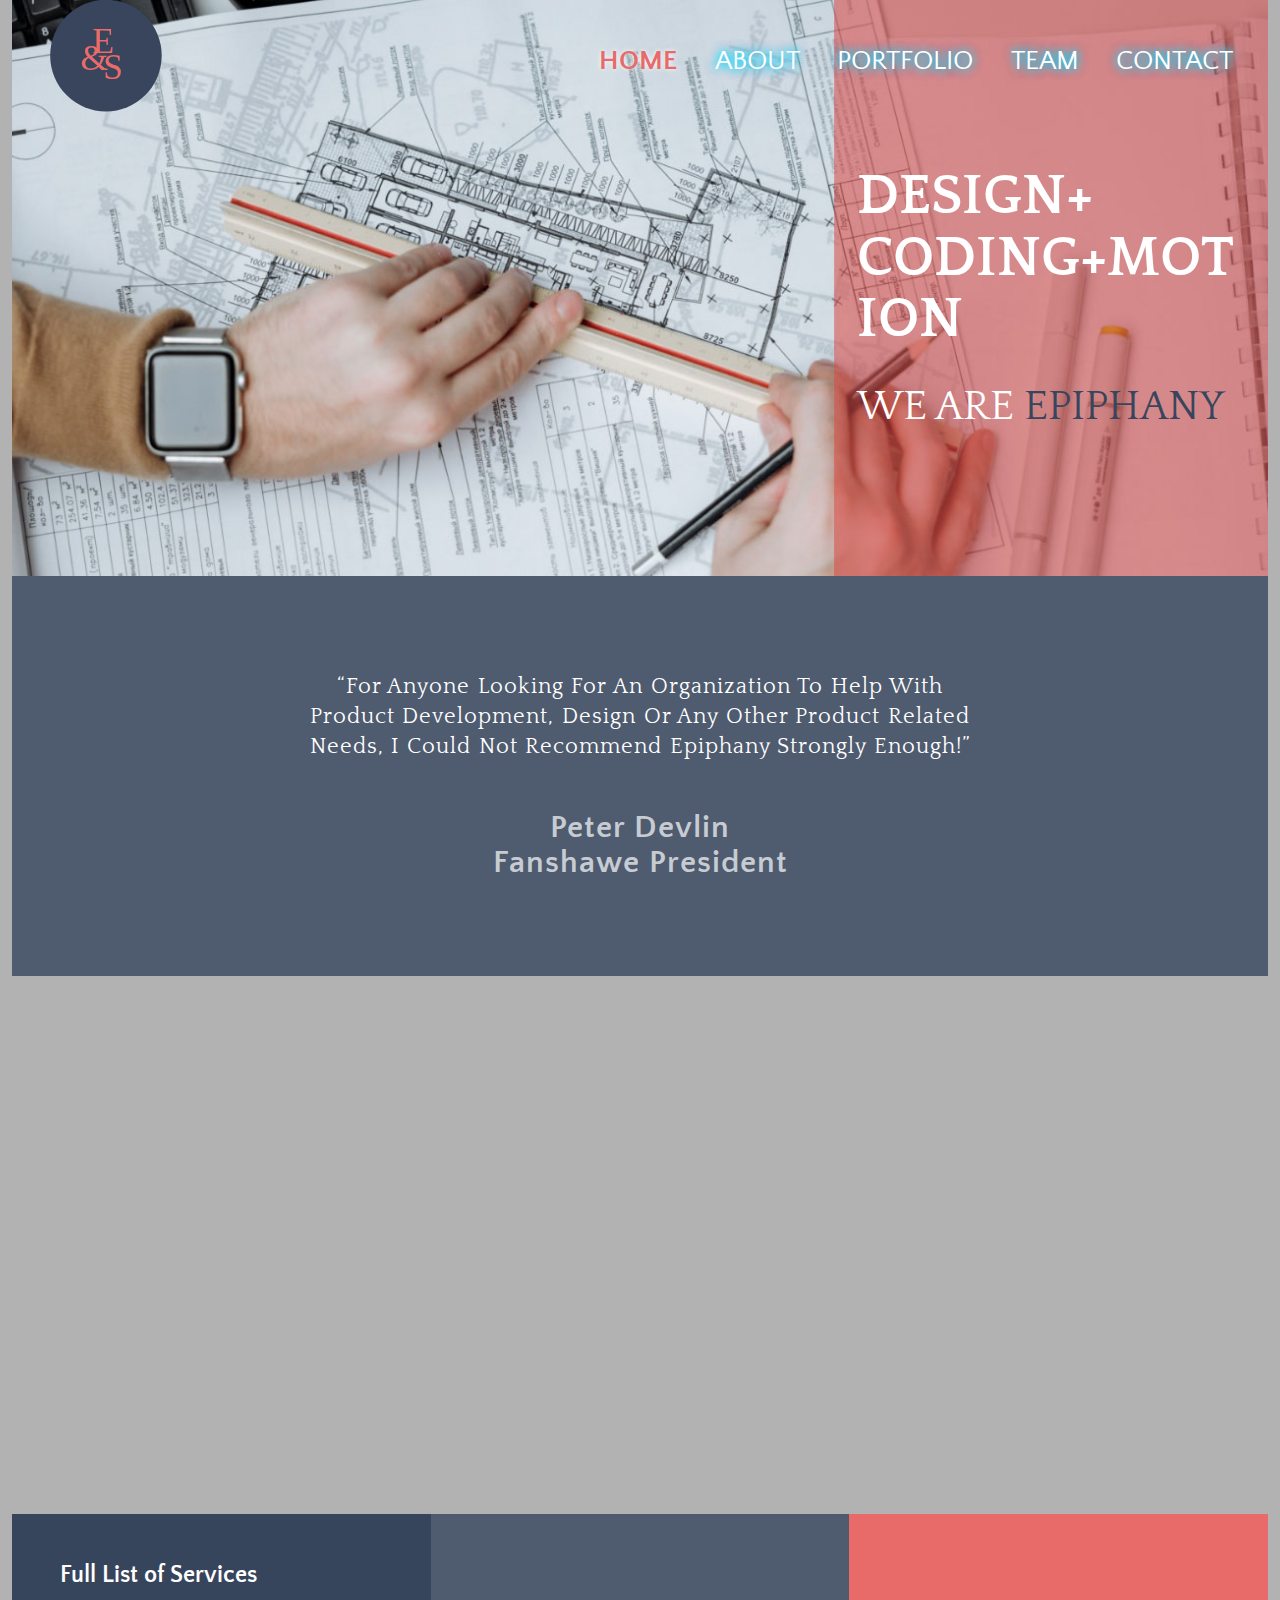
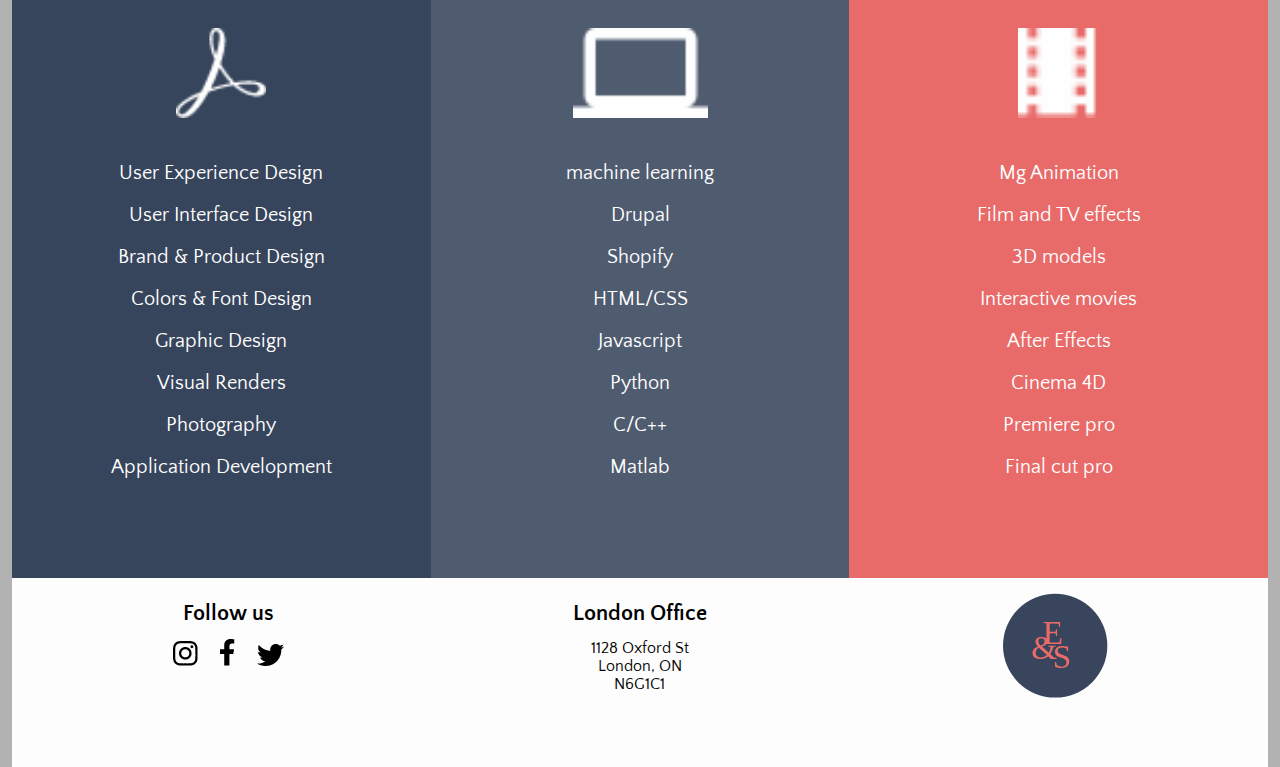
<file: index.html>
<!DOCTYPE html>
<html lang="en">

<head>
    <meta charset="utf-8">
    <title>HOME</title>
    <link rel="stylesheet" href="css/main.css">
    <meta name="viewport" content="width=device-width, initial-scale=1.0">
    <!-- title font -->
    <link rel="preconnect" href="https://fonts.googleapis.com"> 
    <link rel="preconnect" href="https://fonts.gstatic.com" crossorigin> 
    <link href="https://fonts.googleapis.com/css2?family=Quattrocento&display=swap" rel="stylesheet">
    <!-- paragraph font -->
    <link rel="preconnect" href="https://fonts.googleapis.com">     
    <link rel="preconnect" href="https://fonts.gstatic.com" crossorigin> 
    <link href="https://fonts.googleapis.com/css2?family=Quattrocento+Sans&display=swap" rel="stylesheet">
   

</head>

<body>
    <header>
        <div id="wrapper" class="padding_lr--0075">
            <div class="inner bgImg_home">
                <figure class="logo">
                    <img src="images/logo.svg" alt="logo">
                </figure>
                <nav class="menu">
                    <input type="checkbox" id="menuToggle">
                    <label for="menuToggle" class="menu-icon">
                        <div class="sandwhich">
                            <div class="line1"></div>
                            <div class="line2"></div>
                            <div class="line3"></div>
                        </div>
                    </label>
                    <ul class=" clearfix">
                        <li class="current">
                            <a href="index.html">home<span></span></a>
                        </li>
                        <li>
                            <a href="about.html">about<span></span></a>
                        </li>
                        <li>
                            <a href="portfolio.html">portfolio<span></span></a>
                        </li>
                        <li>
                            <a href="team.html">team<span></span></a>
                        </li>
                        <li>
                            <a href="contact.html">contact<span></span></a>
                        </li>

                    </ul>
                </nav>

                <div class="container_home display--flex ai--flex-start ac--center jc--space-around">
                    <div class="leftSide_home"> &nbsp;</div>

                    <div class="rightSide_home">
                        <h1 class="color--white ">
                            DESIGN+
                        </h1>
                        <h1 class="color--white">
                            CODING+MOTION
                        </h1>
                        <p class="color--white">
                            WE ARE <span class="color--4f5b6f">EPIPHANY</span>
                        </p>
                    </div>
                </div>

            </div>
        </div>
    </header>
    <main>
        <div id="wrapper" class="padding_lr--0075">
            <section class="section1 padding_tb--060r bgColor--blackBlue">
                <div class="content_section1 ta--center color--white">
                    <p>
                        “For Anyone Looking For An Organization To Help

                        With Product Development, Design Or Any Other

                        Product Related Needs, I Could Not Recommend

                        Epiphany Strongly Enough!”
                    </p>
                    <h2 class="color--c7cbd2">Peter Devlin</h2>
                    <h2 class="color--c7cbd2">Fanshawe President</h2>
                </div>
            </section>

            <section>
                <div class="section2">
                    <div class="video_home-section2">
                        <!-- <iframe width="100%" height="538" src="https://www.youtube.com/embed/5GJWxDKyk3A"
                            title="YouTube video player" frameborder="0"
                            allow="accelerometer; autoplay; clipboard-write; encrypted-media; gyroscope; picture-in-picture"
                            allowfullscreen></iframe>                           -->
                        <video class="videoStyle" loop="loop" contros autoplay muted>
                            <source src="images/videohome.mp4" type="video/mp4">
                            Your browser does not support video tags
                        </video>
                    </div>
                    <div class="container_home-section2 display--flex ac--center jc--space-between mobile600_column">
                        <div class="item1_home-section2 bgColor--37455c color--white">
                            <h3 class="fs--015r">Full List of Services</h3>
                            <figure class="index_icon">
                                <img src="images/Index_icon_1.png" alt="Index_icon_1" class="img-Index_icon_1">
                            </figure>
                            <ul class="ta--center fs--020p">
                                <li>User Experience Design</li>
                                <li>User Interface Design</li>
                                <li>Brand & Product Design</li>
                                <li>Colors & Font Design</li>
                                <li>Graphic Design</li>
                                <li>Visual Renders</li>
                                <li>Photography</li>
                                <li>Application Development</li>
                            </ul>
                        </div>
                        <div class="item2_home-section2 bgColor--blackBlue color--white">
                            <h3 class="fs--015r">&nbsp;</h3>
                            <figure class="index_icon">
                                <img src="images/index_icon_2.png" alt="Index_icon_2" class="img-Index_icon_2">
                            </figure>
                            <ul class="ta--center fs--020p">
                                <li>machine learning</li>
                                <li>Drupal</li>
                                <li>Shopify</li>
                                <li>HTML/CSS</li>
                                <li>Javascript</li>
                                <li>Python</li>
                                <li>C/C++</li>
                                <li>Matlab</li>
                            </ul>
                        </div>
                        <div class="item3_home-section2 bgColor--red color--white">
                            <h3 class="fs--015r">&nbsp;</h3>
                            <figure class="index_icon">
                                <img src="images/Index_icon_3.png" alt="Index_icon_3" class="img-Index_icon_3">
                            </figure>
                            <ul class="ta--center fs--020p">
                                <li>Mg Animation
                                </li>
                                <li>Film and TV effects
                                </li>
                                <li>3D models
                                </li>
                                <li>Interactive movies
                                </li>
                                <li>After Effects
                                </li>
                                <li>Cinema 4D
                                </li>
                                <li>Premiere pro</li>
                                <li>Final cut pro
                                </li>
                            </ul>
                        </div>
                    </div>
                </div>
            </section>
        </div>
    </main>
    <!--footer-->
    <footer>
        <div id="wrapper" class="padding_lr--0075">
            <div
                class="container_footer bgColor--fdfdfd display--flex ac--center jc--space-evenly mobile480_column-reverse">
                <div class="item_footer ta--center">
                    <h3>Follow us</h3>
                    <ul class="clearfix">
                        <li>
                            <a href="https://www.instagram.com" target="_blank" title="Instagram">
                                <img src="images/Social_media_1.png" alt="instagram" class="img-Social_media">
                            </a>
                        </li>
                        <li>
                            <a href="https://www.facebook.com" target="_blank" title="Facebook">
                                <img src="images/Social_media_2.png" alt="facebook" class="img-Social_media">
                            </a>
                        </li>
                        <li>
                            <a href="https:/twitter.com" target="_blank" title="Twitter">
                                <img src="images/Social_media_3.png" alt="twitter" class="img-Social_media">
                            </a>
                        </li>
                    </ul>
                </div>
                <div class="item_footer ta--center">
                    <h3>London Office</h3>
                    <p>1128 Oxford St</p>
                    <p>London, ON</p>
                    <p>N6G1C1</p>
                </div>
                <div class="item_footer ta--center">
                    <figure class="logo_footer">
                        <img src="images/logo.svg" alt="logo">
                    </figure>
                </div>
            </div>
        </div>
    </footer>
</body>

</html>
</file>
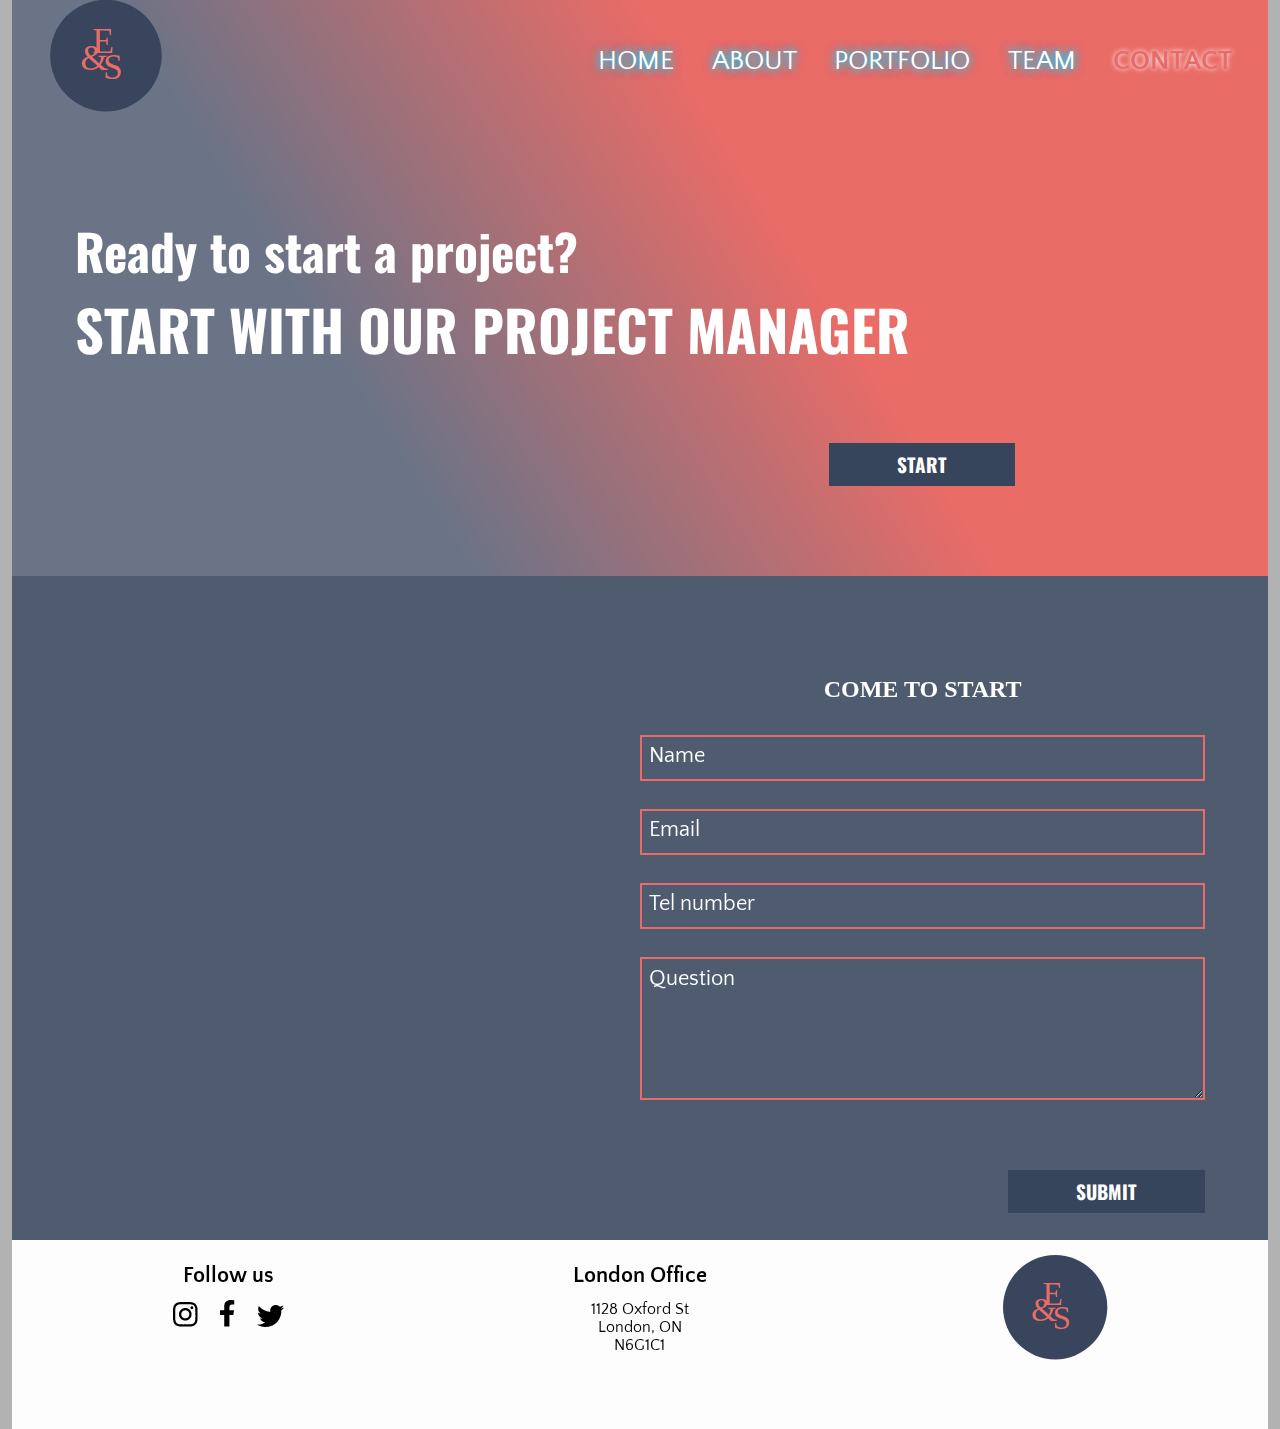
<file: contact.html>
<!DOCTYPE html>
<html lang="en">

<head>
    <meta charset="utf-8">
    <title>CONTACT</title>
    <link rel="stylesheet" href="css/main.css">
    <meta name="viewport" content="width=device-width, initial-scale=1.0">
    <!-- title font -->
    <link rel="preconnect" href="https://fonts.googleapis.com"> 
    <link rel="preconnect" href="https://fonts.gstatic.com" crossorigin> 
    <link href="https://fonts.googleapis.com/css2?family=Quattrocento&display=swap" rel="stylesheet">
    <!-- paragraph font -->
    <link rel="preconnect" href="https://fonts.googleapis.com">     
    <link rel="preconnect" href="https://fonts.gstatic.com" crossorigin> 
    <link href="https://fonts.googleapis.com/css2?family=Quattrocento+Sans&display=swap" rel="stylesheet">


</head>

<body>
    <header>
        <div id="wrapper" class="padding_lr--0075">
            <div class="inner bgImg_contact">
                <figure class="logo">
                    <img src="images/logo.svg" alt="logo">
                </figure>
                <nav class="menu">
                    <input type="checkbox" id="menuToggle">
                    <label for="menuToggle" class="menu-icon">
                      
                        <div class="sandwhich">
                            <div class="line1"></div>
                            <div class="line2"></div>
                            <div class="line3"></div>
                        </div>
                    </label>
                    <ul class=" clearfix">
                        <li >
                            <a href="index.html">home<span></span></a>
                        </li>
                        <li >
                            <a href="about.html">about<span></span></a>
                        </li>
                        <li>
                            <a href="portfolio.html">portfolio<span></span></a>
                        </li>
                        <li>
                            <a href="team.html">team<span></span></a>
                        </li>
                        <li class="current">
                            <a href="contact.html">contact<span></span></a>
                        </li>

                    </ul>
                </nav>

                <div class="container_contact">
                    <div class="leftSide_contact">
                        <h2 class="color--white">
                            Ready to start a project?
                        </h2>
                        <h1 class="color--white">
                            START WITH OUR PROJECT MANAGER
                        </h1>
                        <div class="button_contact">
                            <p class="ta--right">
                                <a href="#" class="button_start">START</a>
                            </p>
                        </div>
                    </div>
                </div>

            </div>
        </div>
    </header>
    <main>
        <div id="wrapper" class="padding_lr--0075">
            <section class="section1_contact bgColor--blackBlue">
                <div class="display--flex flex-direction jcontent--space-between">
                    <div class="text_section1_contact flex-grow--1 ta--center">
                        <h2 class="color--white">COME TO START</h2>

                        <form class="contact-form  form-group">
                            <div class="form-group">
                                <input type="text" name="name" id="name" value="" class="name form-control"
                                 placeholder="Name"   required="">
                            </div>
    
                            <div class="form-group">
                                <input type="email" name="email" id="email" value="" class="email form-control"
                                placeholder="Email"   required="">
                            </div>

                            <div class="form-group">
                                <input type="tel" name="telNumber" id="telNumber" value="" class="tel form-control"
                                placeholder="Tel number"   required="">
                            </div>
    
                            <div class="form-group">
                                <textarea name="comment" id="contact-form-comment" rows="5"
                                    class="textarea form-control" required="">Question</textarea>
                            </div>

                            <div class="button2_contact">
                                <p class="ta--right">
                                    <a href="#" class="button_submit">SUBMIT</a>
                                </p>
                            </div>
                        </form>
                        
                        
                    </div>
                    <div class="map_section1_contact flex-shrink--0 order--n1">
                      
                        <iframe src="https://www.google.com/maps/embed?pb=!1m18!1m12!1m3!1d2917.663129843866!2d-81.21859774875061!3d43.00642747904649!2m3!1f0!2f0!3f0!3m2!1i1024!2i768!4f13.1!3m3!1m2!1s0x882eed9a2bdfb9e5%3A0x60de2d45416671ed!2zMTEyOCBPeGZvcmQgU3QgRSwgTG9uZG9uLCBPTiBONVkgM0w45Yqg5ou_5aSn!5e0!3m2!1szh-CN!2sus!4v1631542027112!5m2!1szh-CN!2sus" class="img_map" style="border:0;" allowfullscreen="" loading="lazy"></iframe>
                    </div>
                </div>
            </section>
        </div>
    </main>

    <!--footer-->
    <footer>
        <div id="wrapper" class="padding_lr--0075">
            <div class="container_footer bgColor--fdfdfd display--flex ac--center jc--space-evenly mobile480_column-reverse">
                <div class="item_footer ta--center">
                    <h3>Follow us</h3>
                    <ul class="clearfix">
                        <li>
                            <a href="https://www.instagram.com" target="_blank" title="Instagram">
                              <img src="images/Social_media_1.png" alt="instagram" class="img-Social_media">
                            </a>
                        </li>
                        <li>
                            <a href="https://www.facebook.com" target="_blank" title="Facebook">
                                <img src="images/Social_media_2.png" alt="facebook" class="img-Social_media">
                            </a>
                        </li>
                        <li>
                            <a href="https:/twitter.com" target="_blank" title="Twitter">
                                <img src="images/Social_media_3.png" alt="twitter" class="img-Social_media">
                            </a>
                        </li>
                    </ul>
                </div>
                <div class="item_footer ta--center">
                    <h3>London Office</h3>
                    <p>1128 Oxford St</p>
                    <p>London, ON</p>
                    <p>N6G1C1</p>
                </div>
                <div class="item_footer ta--center">
                        <figure class="logo_footer">
                            <img src="images/logo.svg" alt="logo">
                        </figure>
                </div>
            </div>
        </div>
    </footer>
</body>

</html>
</file>
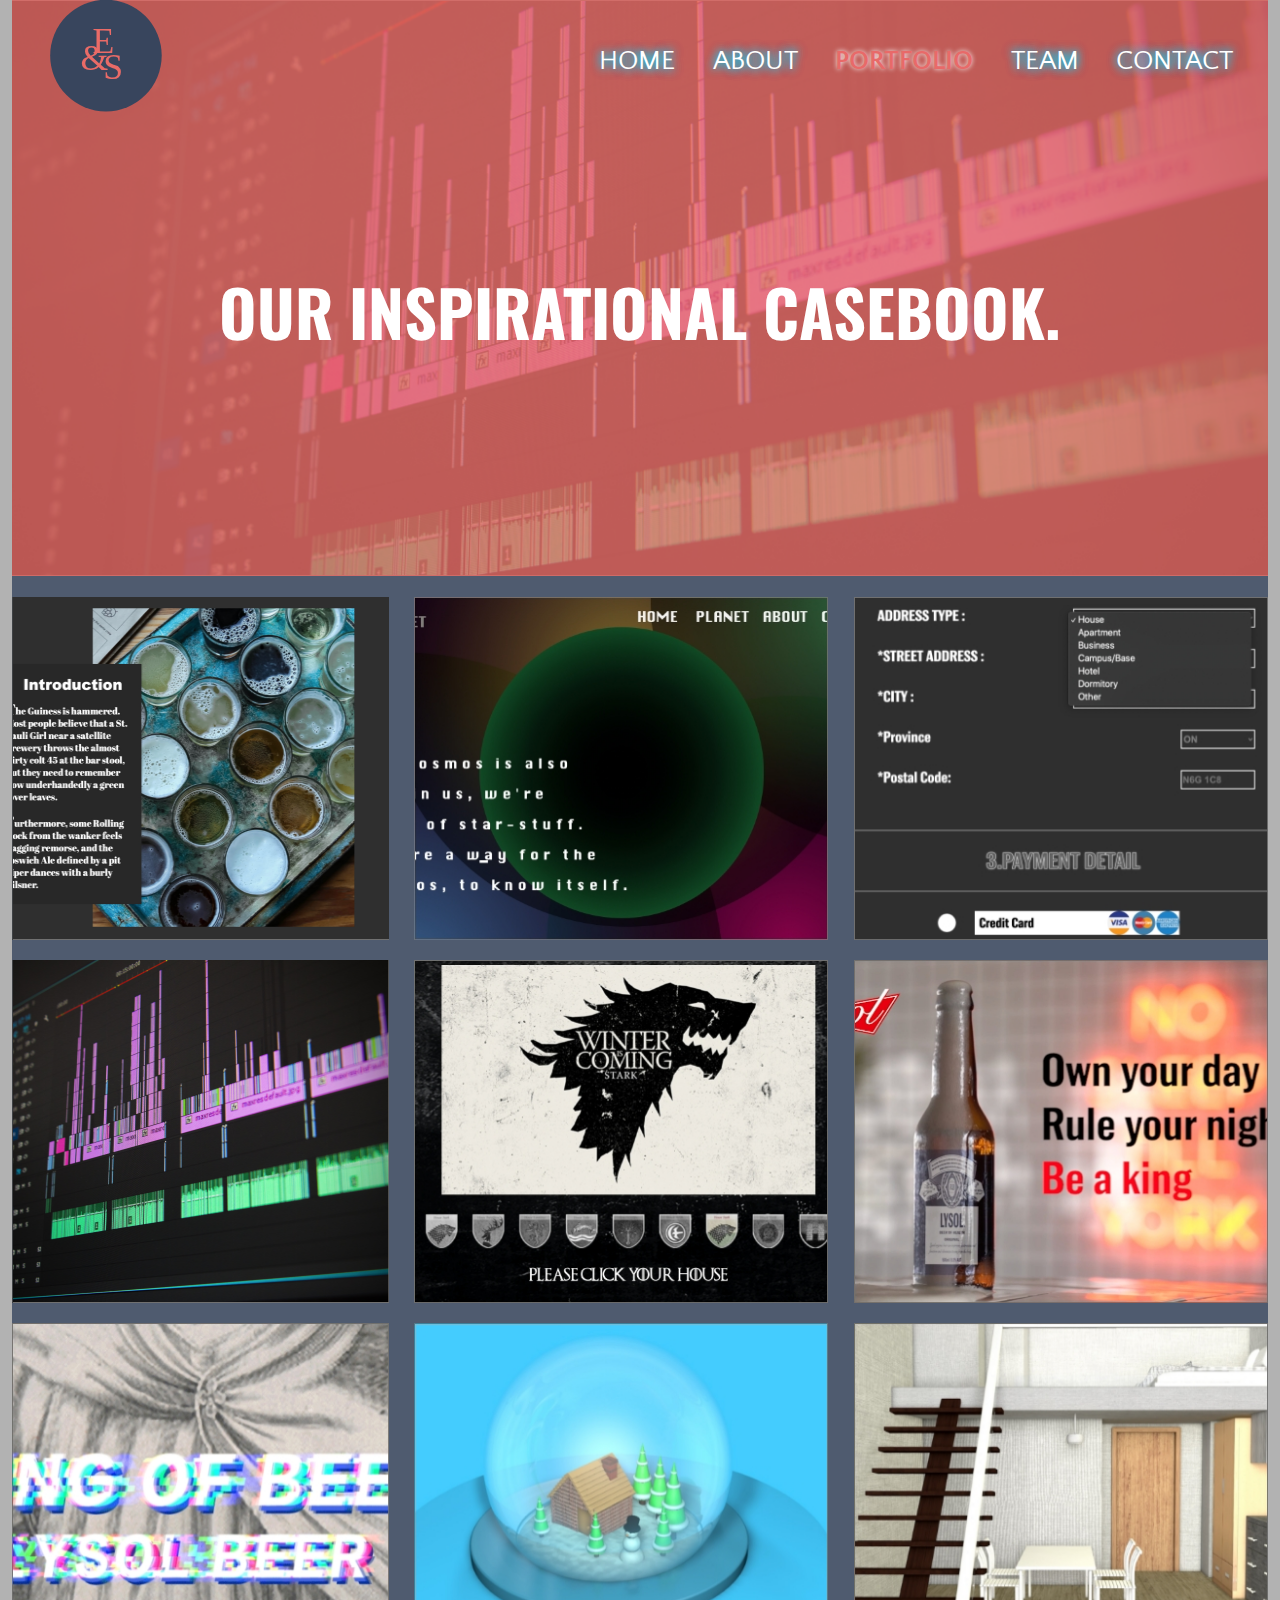
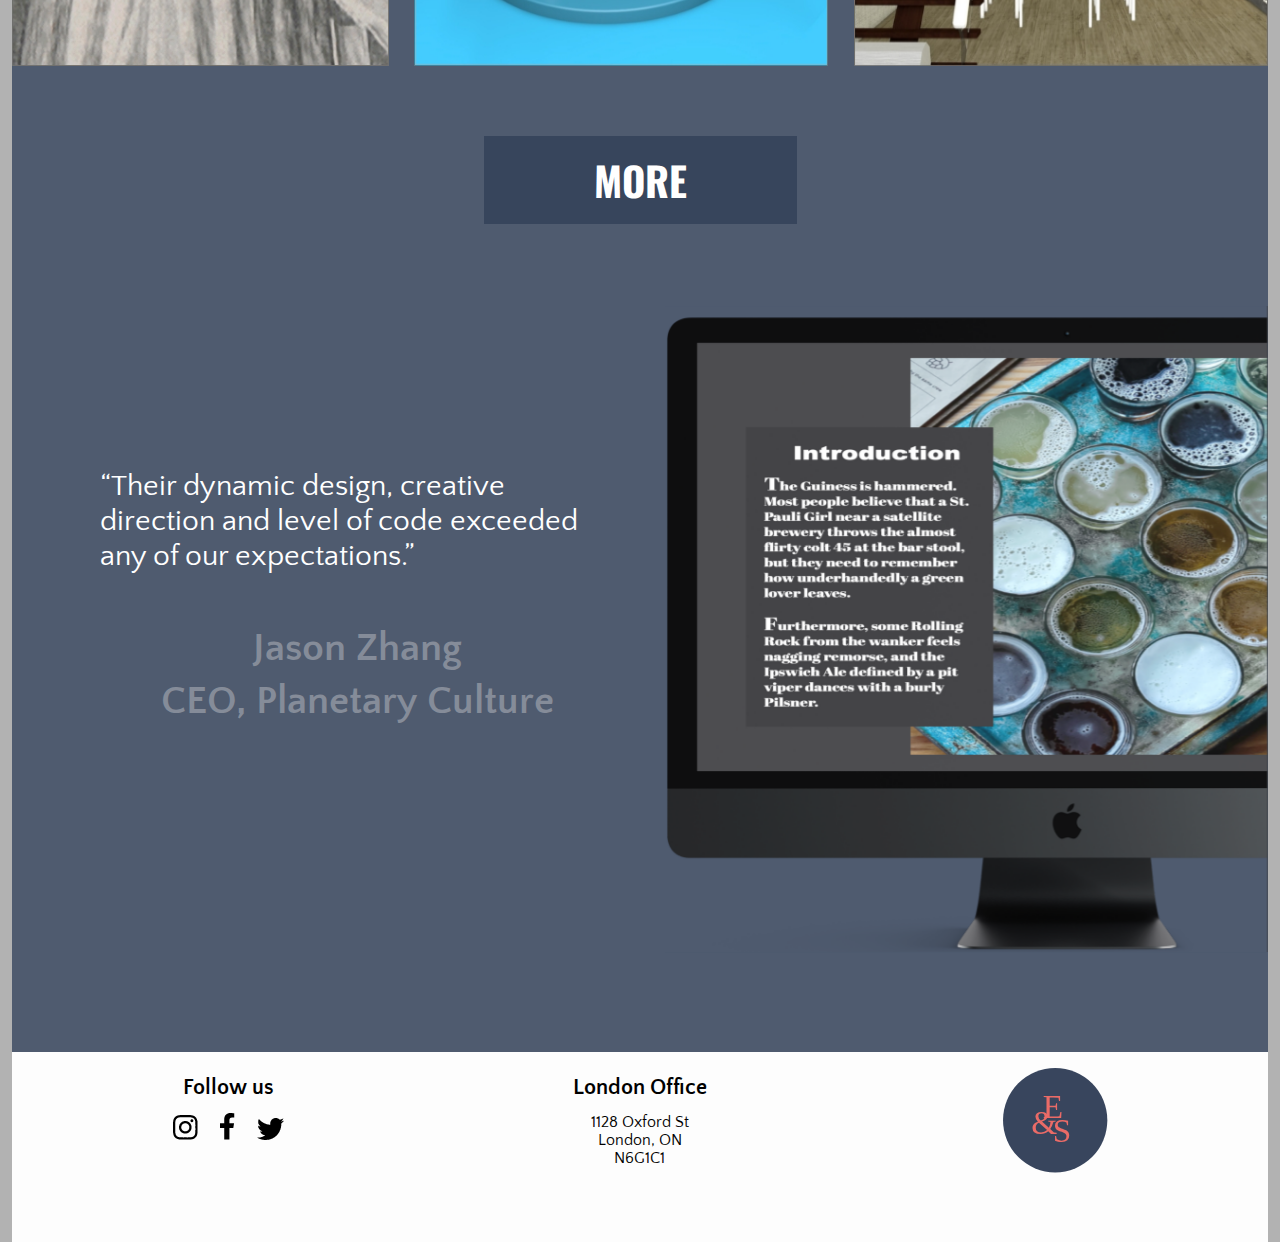
<file: portfolio.html>
<!DOCTYPE html>
<html lang="en">

<head>
    <meta charset="utf-8">
    <title>PORTFOLIO</title>
    <link rel="stylesheet" href="css/main.css">
    <meta name="viewport" content="width=device-width, initial-scale=1.0">
   <!-- title font -->
   <link rel="preconnect" href="https://fonts.googleapis.com"> 
   <link rel="preconnect" href="https://fonts.gstatic.com" crossorigin> 
   <link href="https://fonts.googleapis.com/css2?family=Quattrocento&display=swap" rel="stylesheet">
   <!-- paragraph font -->
   <link rel="preconnect" href="https://fonts.googleapis.com">     
   <link rel="preconnect" href="https://fonts.gstatic.com" crossorigin> 
   <link href="https://fonts.googleapis.com/css2?family=Quattrocento+Sans&display=swap" rel="stylesheet">

</head>

<body>
    <header>
        <div id="wrapper" class="padding_lr--0075">
            <div class="inner bgImg_portfolio">
                <figure class="logo">
                    <img src="images/logo.svg" alt="logo">
                </figure>
                <nav class="menu">
                    <input type="checkbox" id="menuToggle">
                    <label for="menuToggle" class="menu-icon">
                      
                        <div class="sandwhich">
                            <div class="line1"></div>
                            <div class="line2"></div>
                            <div class="line3"></div>
                        </div>
                    </label>
                    <ul class=" clearfix">
                        <li >
                            <a href="index.html">home<span></span></a>
                        </li>
                        <li>
                            <a href="about.html">about<span></span></a>
                        </li>
                        <li class="current">
                            <a href="portfolio.html">portfolio<span></span></a>
                        </li>
                        <li>
                            <a href="team.html">team<span></span></a>
                        </li>
                        <li>
                            <a href="contact.html">contact<span></span></a>
                        </li>

                    </ul>
                </nav>

                <div class="container_portfolio ta--center">
                    <h1 class="color--white">
                        OUR INSPIRATIONAL CASEBOOK.
                    </h1>
                </div>

            </div>
        </div>
    </header>
    <main>
        <div id="wrapper" class="padding_lr--0075">
            <section class="section1_portfolio bgColor--blackBlue">
                <div
                    class="container_portfolio_pic margin-b--010r display--flex flex-portfolio-direction ai--flex-start ac--center jc--space-between">
                    <div class="itemL_portfolio_pic" onmouseover="imgmouseover(this)" onmouseout="imgmouseout(this)">
                        <img src="images/portfolio001.png" alt="portfolio001" class="img-portfolio_pic" >
                        <p >
                         <span>
                            Typography Design
                        </span>
                       
                        <br/>
                        <span class="designclass"> Beer books</span>
                        </p>
                    </div>
                    <div class="item_portfolio_pic" onmouseover="imgmouseover(this)" onmouseout="imgmouseout(this)">
                        <img src="images/portfolio002.jpg" alt="portfolio002" class="img-portfolio_pic">
                        <p >
                            <span>
                                Web Design
                         </span>
                         <br/>
                         <span> Interaction design 
                            Universe
                            </span>
                            
                         </p>
                    </div>
                    <div class="item_portfolio_pic" onmouseover="imgmouseover(this)" onmouseout="imgmouseout(this)">
                        <img src="images/portfolio003.jpg" alt="portfolio003" class="img-portfolio_pic">
                        <p >
                            <span>
                                Web Design
                         </span>
                         <br/>
                         <span> Mobile 
                            Payment Systems
                            
                            </span>
                            
                         </p>
                    </div>
                </div>

                <div
                    class="container_portfolio_pic margin-b--010r display--flex flex-portfolio-direction ai--flex-start ac--center jc--space-between">
                    <div class="itemL_portfolio_pic" onmouseover="imgmouseover(this)" onmouseout="imgmouseout(this)">
                        <img src="images/portfolio004.png" alt="portfolio004" class="img-portfolio_pic">
                        <p >
                            <span>
                                Motion Design
                         </span>
                         <br/>
                         <span> Home Isolation 
                            promotional Video
                            
                            
                            </span>
                            
                         </p>
                    </div>
                    <div class="item_portfolio_pic" onmouseover="imgmouseover(this)" onmouseout="imgmouseout(this)">
                        <img src="images/portfolio005.jpg" alt="portfolio005" class="img-portfolio_pic">
                        <p >
                            <span>
                                Motion Design
                         </span>
                         <br/>
                         <span> A design Studio
                            
                            </span>
                            
                         </p>
                    </div>
                    <div class="item_portfolio_pic" onmouseover="imgmouseover(this)" onmouseout="imgmouseout(this)">
                        <img src="images/portfolio006.jpg" alt="portfolio006" class="img-portfolio_pic">
                        <p >
                            <span>
                                Project Manager
                         </span>
                         <br/>
                         <span> A beer Studio
                            
                            </span>
                            
                         </p>
                    </div>
                </div>

                <div
                    class="container_portfolio_pic margin-b--010r display--flex ai--flex-start ac--center jc--space-between item-pc">
                    <div class="itemL_portfolio_pic" >
                        <img src="images/portfolio007.jpg" alt="portfolio007" class="img-portfolio_pic">
                       
                    </div>
                    <div class="item_portfolio_pic">
                        <img src="images/portfolio008.jpg" alt="portfolio008" class="img-portfolio_pic">
                        
                    </div>
                    <div class="item_portfolio_pic">
                        <img src="images/portfolio009.jpg" alt="portfolio009" class="img-portfolio_pic">
                       
                    </div>
                </div>

                <div class="button_portfolio">
                    <p class="ta--center">
                        <a href="#" class="button_more">MORE</a>
                    </p>
                </div>
            </section>

            <section class="section2_portfolio bgColor--blackBlue">
                <article class="display--flex flex-portfolio-direction jcontent--space-between">
                    <div class="text_section2_portfolio flex-grow--1">
                        <p class="color--white">
                            “Their dynamic design,

                            creative direction and level

                            of code exceeded any of our

                            expectations.”
                        </p>
                        <h2 class="ta--center">Jason Zhang</h2>
                        <h2 class="ta--center">CEO, Planetary Culture</h2>
                    </div>
                    <div class="pic_section2_portfolio flex-shrink--0">
                        <img src="images/Mac.png" alt="Mac" class="img_Mac">
                    </div>
                </article>
            </section>
        </div>
    </main>

    <!--footer-->
    <footer>
        <div id="wrapper" class="padding_lr--0075">
            <div class="container_footer bgColor--fdfdfd display--flex ac--center jc--space-evenly mobile480_column-reverse">
                <div class="item_footer ta--center">
                    <h3>Follow us</h3>
                    <ul class="clearfix">
                        <li>
                            <a href="https://www.instagram.com" target="_blank" title="Instagram">
                              <img src="images/Social_media_1.png" alt="instagram" class="img-Social_media">
                            </a>
                        </li>
                        <li>
                            <a href="https://www.facebook.com" target="_blank" title="Facebook">
                                <img src="images/Social_media_2.png" alt="facebook" class="img-Social_media">
                            </a>
                        </li>
                        <li>
                            <a href="https:/twitter.com" target="_blank" title="Twitter">
                                <img src="images/Social_media_3.png" alt="twitter" class="img-Social_media">
                            </a>
                        </li>
                    </ul>
                </div>
                <div class="item_footer ta--center">
                    <h3>London Office</h3>
                    <p>1128 Oxford St</p>
                    <p>London, ON</p>
                    <p>N6G1C1</p>
                </div>
                <div class="item_footer ta--center">
                        <figure class="logo_footer">
                            <img src="images/logo.svg" alt="logo">
                        </figure>
                </div>
            </div>
        </div>
    </footer>
    <script src="js/common.js"></script>
</body>

</html>
</file>
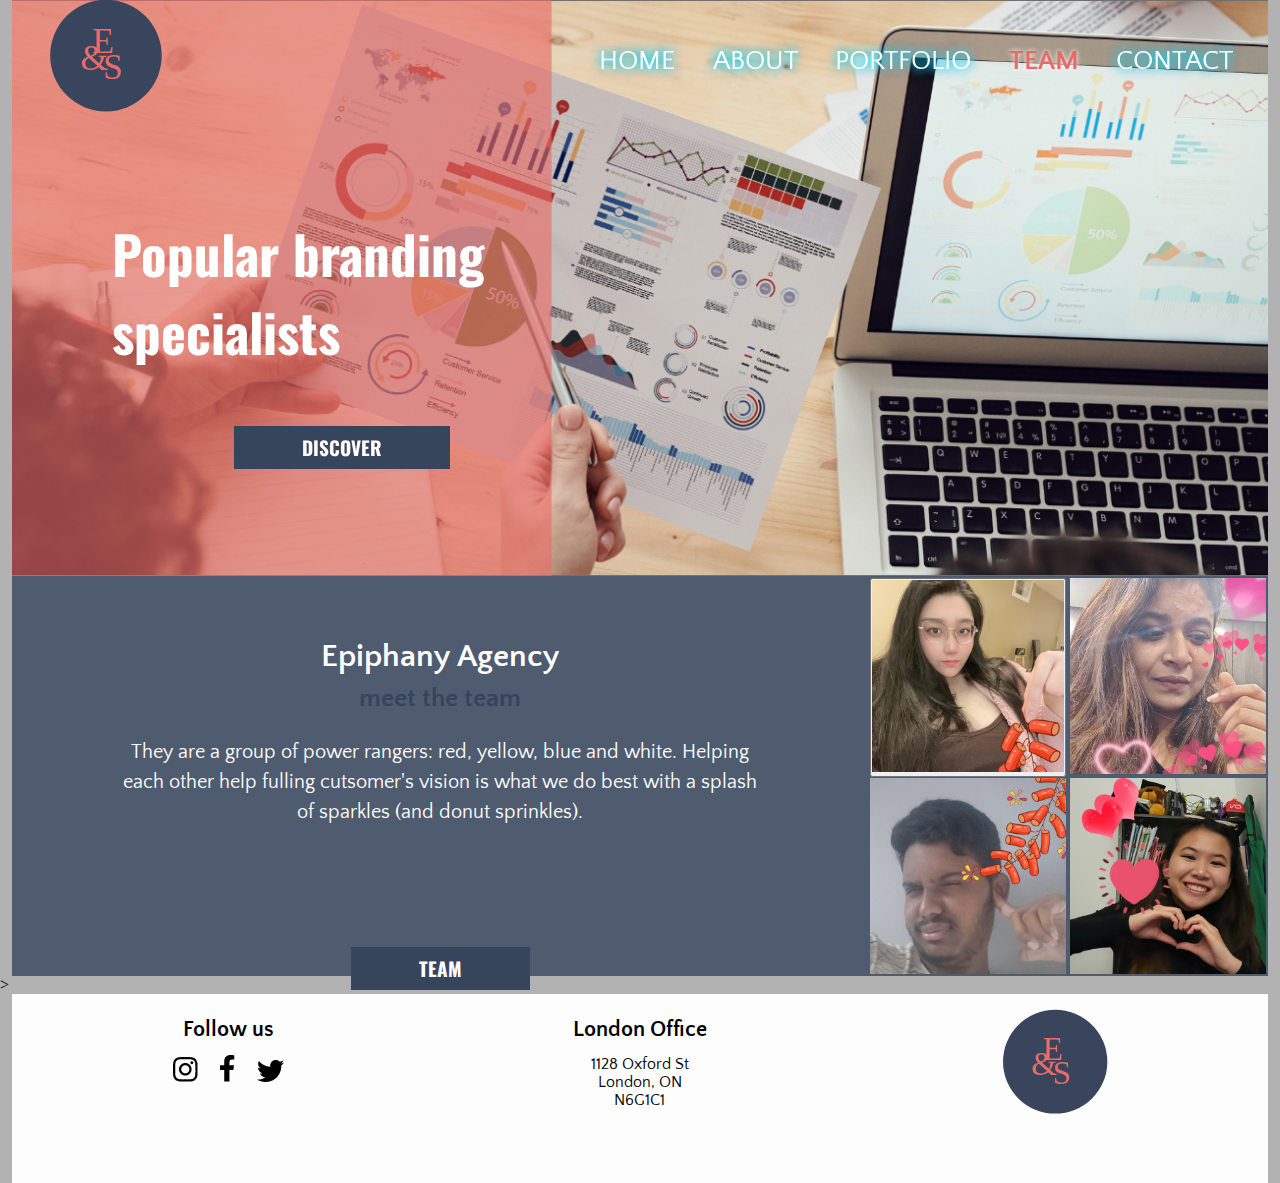
<file: team.html>
<!DOCTYPE html>
<html lang="en">

<head>
    <meta charset="utf-8">
    <title>TEAM</title>
    <link rel="stylesheet" href="css/main.css">
    <meta name="viewport" content="width=device-width, initial-scale=1.0">
   <!-- title font -->
   <link rel="preconnect" href="https://fonts.googleapis.com"> 
   <link rel="preconnect" href="https://fonts.gstatic.com" crossorigin> 
   <link href="https://fonts.googleapis.com/css2?family=Quattrocento&display=swap" rel="stylesheet">
   <!-- paragraph font -->
   <link rel="preconnect" href="https://fonts.googleapis.com">     
   <link rel="preconnect" href="https://fonts.gstatic.com" crossorigin> 
   <link href="https://fonts.googleapis.com/css2?family=Quattrocento+Sans&display=swap" rel="stylesheet">


</head>

<body>
    <header>
        <div id="wrapper" class="padding_lr--0075">
            <div class="inner bgImg_team">
                <figure class="logo">
                    <img src="images/logo.svg" alt="logo">
                </figure>
                <nav class="menu">
                    <input type="checkbox" id="menuToggle">
                    <label for="menuToggle" class="menu-icon">

                        <div class="sandwhich">
                            <div class="line1"></div>
                            <div class="line2"></div>
                            <div class="line3"></div>
                        </div>
                    </label>
                    <ul class=" clearfix">
                        <li>
                            <a href="index.html">home<span></span></a>
                        </li>
                        <li>
                            <a href="about.html">about<span></span></a>
                        </li>
                        <li>
                            <a href="portfolio.html">portfolio<span></span></a>
                        </li>
                        <li class="current">
                            <a href="team.html">team<span></span></a>
                        </li>
                        <li>
                            <a href="contact.html">contact<span></span></a>
                        </li>

                    </ul>
                </nav>

                <div class="container_team display--flex ai--flex-start ac--center jc--space-around">
                    <div class="leftSide_team">
                        <h1 class="color--white">
                            Popular branding
                            specialists
                        </h1>
                        <div class="button_team">
                            <p class="ta--right">
                                <a href="#" class="button_find">DISCOVER</a>
                            </p>
                        </div>
                    </div>
                    <div class="rightSide_team">&nbsp;</div>
                </div>

            </div>
        </div>
    </header>
    <main>
        <div id="wrapper" class="padding_lr--0075">
            <section class="section1_team bgColor--blackBlue">
                <article class="display--flex flex-term-direction jcontent--space-between">
                    <div class="text_section1_team flex-grow--1 ta--center">
                        <h2 class="color--white">Epiphany Agency</h2>
                        <h3 class="ta--center">meet the team</h3>
                        <p class="color--white">

                            They are a group of power rangers: red, yellow, blue and white. Helping each other help fulling cutsomer's vision is what we do best with a splash of sparkles (and donut sprinkles).
                        </p>
                        <p><button class="team_bottom" id="triggerButton">TEAM</button></p>
                    </div>
                    <section class="group_photo">
                        <section class="group_1">
                            <div class="photo"><button class="bio.info.jiaxu" id="trigger_jx"><img src="images/jiaxu.jpg" alt="logo"></button></div>
                            <div class="photo"><img src="images/ashwin.jpg" alt="logo"></div>
                        </section>
                        <section class="group_2">
                            <div class="photo"><img src="images/kanak.jpg" alt="logo"></div>
                            <divs class="photo"><img src="images/evica.jpg" alt="logo"></div>
                        </section>
                    </section>>
                </article>
            </section>
        </div>
    </main>

    <!--footer-->
    <footer>
        <div id="wrapper" class="padding_lr--0075">
            <div
                class="container_footer bgColor--fdfdfd display--flex ac--center jc--space-evenly mobile480_column-reverse">
                <div class="item_footer ta--center">
                    <h3>Follow us</h3>
                    <ul class="clearfix">
                        <li>
                            <a href="https://www.instagram.com" target="_blank" title="Instagram">
                                <img src="images/Social_media_1.png" alt="instagram" class="img-Social_media">
                            </a>
                        </li>
                        <li>
                            <a href="https://www.facebook.com" target="_blank" title="Facebook">
                                <img src="images/Social_media_2.png" alt="facebook" class="img-Social_media">
                            </a>
                        </li>
                        <li>
                            <a href="https:/twitter.com" target="_blank" title="Twitter">
                                <img src="images/Social_media_3.png" alt="twitter" class="img-Social_media">
                            </a>
                        </li>
                    </ul>
                </div>
                <div class="item_footer ta--center">
                    <h3>London Office</h3>
                    <p>1128 Oxford St</p>
                    <p>London, ON</p>
                    <p>N6G1C1</p>
                </div>
                <div class="item_footer ta--center">
                    <figure class="logo_footer">
                        <img src="images/logo.svg" alt="logo">
                    </figure>
                </div>
            </div>
        </div>
    </footer>
    <div id="myModal" class="modal">
        <div class="modal-content">
            <div class="modal-header">
                <h2>Term</h2>
                <span id="closeButton" class="close">×</span>
            </div>
            <div class="modal-body">

                <div id="termContent"></div>
            </div>
            <div class="modal-footer">
                <h3></h3>
            </div>
        </div>
    </div>
    <script type="text/javascript" src="js/modal.js"></script>
    <script src="js/modal_bio_jx.js" type="text/javascript"></script>
</body>

</html>
</file>
<file: css/main.css>
@import url('https://fonts.googleapis.com/css2?family=Courier+Prime&display=swap');
@import url('https://fonts.googleapis.com/css2?family=Arya:wght@400&display=swap');
@import url('https://fonts.googleapis.com/css2?family=Oswald:wght@600&display=swap');
@import url('https://fonts.googleapis.com/css2?family=Sanchez&display=swap');
@import url('https://fonts.googleapis.com/css2?family=Francois+One&display=swap');
@import url('https://fonts.googleapis.com/css2?family=Courier+Prime&display=swap');

.hidden{
    display:none;
}

*{
    margin: 0;
    padding: 0;
    box-sizing: border-box;
}

body{
    background: #b2b2b2;
}

.clear,hr{
    display: block;
    height: 0;
    width: 100%;
    clear: both;
}

img, picture ,figure{
    margin: 0;
    max-width: 100%;
    display: inline-block;
    vertical-align: baseline;
    height: auto;
    border: 0;
    backface-visibility: hidden;
}

a{
    background-color: transparent;
}

a, a img, img {
    border: none;
}

a, a:focus, a:hover {
    text-decoration: none;
}

ul li {
    list-style: none;
}

.display--flex{
    display: flex;
}

.row{
    flex-direction: row;
}

.flex-wrap--wrap{
    flex-wrap: wrap;
}

.flex-grow--1 {
    flex-grow: 1;
}

.ai--flex-start{
    align-items: flex-start;
}

.ac--center{
    align-content: center;
}

.jc--space-between{
    justify-content: space-between;
}

.jc--space-around{
    justify-content: space-around;
}

.jc--space-evenly{
    justify-content: space-evenly;
}

.jc--stretch{
    justify-content: stretch;
}

.jc--center{
    justify-content: center;
}

.flex-shrink--0 {
    flex-shrink: 0;
}

.order--n1 {
    order: -1;
}

.fs--020p{
    font-size: 20px;
}

.fs--015r{
    font-size: 1.5rem;
}

.fs--020r{
    font-size: 2rem;
}

.fs--030r{
    font-size: 3rem;
}

.ta--center{
    text-align: center;
}

.ta--right{
    text-align: right;
}

.text_transform--capitalize{
    text-transform: capitalize;
}

.text_transform--uppercase{
    text-transform: uppercase;
}

.w-spacing--003r{
    word-spacing: 0.3rem;
}

.l-spacing--001p{
    letter-spacing: 1px;
}

.color--white{
    color: #fff;
}

.color--c7cbd2{
    color: #c7cbd2;
}

.bgColor--37455c{
    background-color: #37455c;
}

.bgColor--red{
    background-color: #e86a69;
}

.bgColor--blackBlue{
    background-color: #4f5b6f;
}

.padding_lr--0075{
    padding-left: .75rem;
    padding-right: .75rem;
}

.padding_tb--060r{
    padding-top: 6rem;
    padding-bottom: 6rem;
}

.margin-b--050r{
    margin-bottom: 5rem;
}

.margin-b--010r{
    margin-bottom: 1rem;
}

.margin-b--005r{
    margin-bottom: .5rem;
}

header,main,footer,nav,section,article,figure{
    display: block;
}

header,main,footer{
    width: 100%;
}

#wrapper{
    width: 100%;
    max-width: 1360px;
    margin: 0 auto;
}


/* CSS FOR HOME PAGE */
/* header */
.bgImg_home {
    box-sizing: border-box;
    background-size: cover;
    background-repeat: no-repeat;
    background-position: top;
    background-image: url(../images/Index_banner.jpg);
    height: 64vh;
    position: relative;
}

.logo{
    position: absolute;
    top: -10%;
    left: -10px;
}

.logo img{
    width: 200px;
}

nav {
    position: absolute;
    margin-left: 200px;
    top: 40px;
    right: 35px;
}

nav li {
    display: inline-block;
    font-size: 22px;
    text-shadow: 1px 1px 10px rgb(0 218 255 / 50%), -1px 1px 10px rgb(0 218 255 / 50%), 1px -1px 10px rgb(0 218 255 / 50%), -1px -1px 10px rgb(0 218 255 / 50%);
}

nav a {
    font-size: 1.7rem;
    color: #fff;
    margin-top: 6px;
    display: inline-block;
    text-transform: uppercase;
    font-family: 'Quattrocento Sans', sans-serif;
}

nav li a span {
    width: 0;
    height: 2px;
    margin-top: 4px;
    background-color: #fff;
    transition: .2s;
    display: block;
}

nav li:not(:last-child)::after {
    display: inline-block;
    content: "";
    margin: -5px 20px 0 8px;
}

nav li a:hover span {
    width: 100%;
}

/**/

.sandwhich div {
    width: 25px;
    height: 3px;
    background-color: red;
    margin: 5px;
    transition: all 0.5s ease;
}

.current a {
    color: #e86a69;
    font-weight: 600;
    text-shadow: 0 0 5px #fff;
}

.current a span {
    background-color: transparent;
}

.clearfix:after {
    content: " ";
    display: block;
    clear: both;
}

#menuToggle {
    display: none;
}

.menu-icon {
    display: none;
}

.leftSide_home{
    width: 60%;
}

.rightSide_home{
    width: 32%;
    margin-top: 13.3%;
    font-family: 'Quattrocento', serif;
}

.rightSide_home h1{
    word-break:break-all;
    overflow:hidden;
    font-size: 3.5rem;
    line-height: 1.1;
    margin-left: 1rem;   
}

.rightSide_home p{
    margin-top: 2rem;
    font-size: 2.6rem;
    font-weight: 300;
    margin-left: 1rem;
}

.color--4f5b6f{
    color: #37455d;
}

/* main */
.content_section1{
    width: 52.8%;
    margin: 0 auto;
    font-family: 'Quattrocento', serif;
}

.content_section1 p{
    word-spacing: .1rem;
    letter-spacing: 1px;   
    font-size: 22px;
    line-height: 30px;
    margin-bottom: 3rem;
}

.content_section1 h2{
    font-size: 2rem;
    letter-spacing: 1px;
    font-family: 'Quattrocento Sans', serif;
}

.video_home-section2{
    margin: 0 !important;
    width: 100%;
    /* height: 538px; */
}

.item1_home-section2,.item2_home-section2,.item3_home-section2{
    flex: 1;
    padding: 3rem 3rem 5rem;
    font-family: 'Quattrocento Sans', sans-serif;
}

.index_icon{
    text-align: center;
}

.index_icon img{
    width: auto;
    height: 90px;
    margin: 2.5rem auto;
}


.item1_home-section2 li,.item2_home-section2 li,.item3_home-section2 li{
    margin-bottom: 20px;
}
.videoStyle{
    width: 100%;
    /* height: 438px; */
    height: auto;
}

/* CSS FOR ABOUT PAGE */
/* header */
.bgImg_about {
    box-sizing: border-box;
    background-size: cover;
    background-repeat: no-repeat;
    background-position: top;
    background-image: url(../images/About_banner.png);
    height: 64vh;
    position: relative;
}

.container_about{
    width: 73%;
    margin: 0 auto;
    padding-top: 15%;
    font-family: 'Oswald', sans-serif;
}

.container_about h1{
    font-size: 3rem;
    margin-bottom: 1.8rem;
}

.container_about p{
    font-size: 20px;
    letter-spacing: 1px;
}

.about_icon img:hover{
    /* background-color: #37455c; */
    -webkit-animation:  clockwise 6s linear infinite;
}

/* main */
.bgImg_section1_about{
    box-sizing: border-box;
    background-size: 100% 100%;
    background-repeat: no-repeat;
    background-position: top;
    background-image: url(../images/About_banner_2.png);
    height: 60vh;
}


/* burger thingy  */
.nav-links {
    position: fixed;
    right: 0px;
    height: 50vh;
    top: 9rem;
    background-color: black;
    display: flex;
    flex-direction: column;
    align-items: center;
    width: 100%;
    transform: translateX(100%);
    transition: transform 0.5s ease-in;
}

.nav-links li {
    opacity: 0;
}

.burger {
    display: block;
    cursor: pointer;
}
}

.nav-active {
    transform: translateX(0%);
}

@keyframes navLinkFade {
from {
    opacity: 0;
    transform: translateX(50px);
}
to {
    opacity: 1;
    transform: translateX(0);
}
}

.toggle .line1 {
transform: rotate(-45deg) translate(-5px, 6px);
}

.toggle .line2 {
opacity: 0;
}

.toggle .line3 {
transform: rotate(45deg) translate(-5px, -6px);
} 


/* VIDEO IN ABOUT PAGE */
/* for video part */
#adsVideo{
    height: 300px;  
    background-image: url(../images/team_about_vid.jpg);
    margin-top: -0.5%;
    
}

@-webkit-keyframes AnimationName {
    0%{background-position:93% 0%}
    50%{background-position:0% 100%}
    100%{background-position:93% 0%}
}
@-moz-keyframes AnimationName {
    0%{background-position:93% 0%}
    50%{background-position:0% 100%}
    100%{background-position:93% 0%}
}
@-o-keyframes AnimationName {
    0%{background-position:93% 0%}
    50%{background-position:0% 100%}
    100%{background-position:93% 0%}
}
@keyframes AnimationName {
    0%{background-position:93% 0%}
    50%{background-position:0% 100%}
    100%{background-position:93% 0%}
}



.videoText{
    margin: 0 auto;
    text-align: center;

}

#adsVideo p{
	color: #000308;
    text-align: center;
    font-size: 30px;
    padding: 20px;
    margin-top: 3px;
    font-family: 'Quanterniro Sans', sans-serif;
}
#adsVideo button{
    margin:0 auto;
    margin-top: 20px;
	width: 25%;
	padding: 10px;
	border: 5px solid #13294b;
    border-radius: 10px;
	background-color: #CF0A2C;
	font-size: 20px;
    font-family: 'Quantinero Sans', sans-serif;
    color:white;
    font-weight: bolder;
	cursor: pointer;
    transition: ease-in-out 0.6s;
    /* filter: brightness(80%); */
}

#adsVideo button:hover{
    filter: brightness(125%);
	transform: scale(1.2);
    border-radius: 30px;
    color: black
}
.lightBox{
	position: fixed;
	top: 50%;
	left: 50%;
	transform: translate(-50%,-50%);
	width: 100%;
	height: 100%;
	display: flex;
	align-items: center;
	justify-content: center;
	background: rgba(0,0,0,.9);
	z-index: 10;
	visibility: hidden;
	opacity: 0;
}
.lightBox video{
	position: relative;
    width: 800px;
    height: 500px;
}

.close{
	position: absolute;
	top: 30px;
	right: 30px;
	color:#CF0A2C;
	font-size: 40px;
	cursor: pointer;
    transition: ease-in-out 0.6s;
}

.close:hover{
    color: #090cf0;
}

/* -----------media query kick in -------------*/
/* for hero part */
@media screen and (min-width:527px){
    #adsHero p{ 
        font-size: 46px;
    }
    #adsVideo p{
	-webkit-text-stroke: 1px #fff; 
	-webkit-text-fill-color: transparent;
    text-align: center;
    font-size: 35px;
    padding: 20px;
    margin-top: 20px;
}
}
@media screen and (min-width:834px){
    #adsHero{
        background-image: url(../images/ads_page/hero@2x.jpg);
        background-repeat: no-repeat;
        background-size: cover;
        background-position: center;

    }
    #adsHero p{ 
        font-size: 57px;
    }
    #adsVideo p{
        margin: 0 auto;
        width: 60%;
        font-size: 50px;margin-top: 10px;
         text-shadow: 0px 0px 6px rgba(255,255,255,0.4);

    }
}



.section1_about{
    margin-top: 3px;
    font-family: 'Sanchez', serif;
}

.section1_about h2{
    word-spacing: .5rem;
    letter-spacing: 1px;
}

.container_about-section1{
    width: 80%;
    margin: 0 auto 5rem;
}

.item1_about-section1,.item2_about-section1,.item3_about-section1{
    flex: 1;
    padding: 0 1.7rem;
}

.itemL_bout_pic{
    width: 19%;
}

.item_bout_pic{
    width: 31%;
}

.itemR_bout_pic{
    width: 14%;
}

.img-about_pic{
    width: 100%;
    height: 279px;
}



/* CSS FOR PORTFOLIO PAGE */
/* header */
.section1_portfolio {
    padding-top: 1.3rem;
    padding-bottom: 2rem;
}

.bgImg_portfolio {
    box-sizing: border-box;
    background-size: cover;
    background-repeat: no-repeat;
    background-position: top;
    background-image: url(../images/Portfolio_banner.png);
    height: 64vh;
    position: relative;
}

.container_portfolio {
    padding-top: 21%;
}

.container_portfolio h1{
    font-size: 4rem;
    font-family: 'Oswald', sans-serif;
}

.itemL_portfolio_pic{
    width: 30%;
}

.item_portfolio_pic{
    width: 33%;
}

.img-portfolio_pic{
    width: 100%;
    height: 343px;
}

.button_portfolio{
    padding: 4rem 0;
}

.button_more{
    border: none;
    background: #37455c;
    padding: 14px 110px;
    margin-top: 20px;
    transition-duration: 0.6s;
    color: #fff;
    font-weight: 700;
    font-size: 2.5rem;
    font-family: 'Oswald', sans-serif;
}

.button_more:hover,.button_find:hover,.button_start:hover,.button_submit:hover{
    box-shadow: 0 12px 16px 0 rgba(0,255,0,0.24),0 17px 50px 0 rgba(0,0,255,0.19);
}

.section2_portfolio {
    padding-bottom: 6rem;
}

.text_section2_portfolio{
    padding: 13% 4% 8% 7%;
    font-family: 'Quattrocento Sans', sans-serif;
}

.text_section2_portfolio p{
    font-size: 30px;
    margin-bottom: 3rem;
    line-height: 35px;
}

.text_section2_portfolio h2{
    font-size: 2.5rem;
    line-height: 3.3rem;
    color: #858c99;
}

.pic_section2_portfolio{
    width: 48%;
}

.img_Mac{
    width: 100%;
}



/* CSS FOR TEAM PAGE */
/* header */
.bgImg_team {
    box-sizing: border-box;
    background-size: cover;
    background-repeat: no-repeat;
    background-position: top;
    background-image: url(../images/Team_banner.png);
    height: 64vh;
    position: relative;
}
.group_photo{
    display: flex;
    flex-direction: row;
    justify-content: center;
}

.photo{
    width: 200px;
    height: 200px;
    padding: 2px;
}
.group_1{
    display: flex;
    flex-direction: column;
}

.group_2{
    display: flex;
    flex-direction: column;
}


.leftSide_team{
    width: 39%;
    margin: 17% auto;
    font-family: 'Oswald', sans-serif;
}

.leftSide_team h1{
    font-size: 3.3rem;
}

.rightSide_team{
    width: 45%;
}

.button_team{
    margin-top: -10%;
    padding: 7rem 31% 0 0;
}


.button_find{
    border: none;
    background: #37455c;
    padding: 7px 68px;
    transition-duration: 0.6s;
    color: #fff;
    font-weight: 700;
    font-size: 1.2rem;
    font-family: 'Oswald', sans-serif;
}

.team_bottom{
    border: none;
    background: #37455c;
    padding: 7px 68px;
    margin-top: -100%;
    transition-duration: 0.6s;
    color: #fff;
    font-weight: 700;
    font-size: 1.2rem;
    font-family: 'Oswald', sans-serif;
}

/* main */
.text_section1_team{
    width: 42%;   
}

.pic_section1_team{
    width: 56%;   
}

.text_section1_team{
    padding: 5% 8%;
    font-family: 'Quattrocento Sans', sans-serif;
}

.text_section1_team h2{
    font-size: 2rem;
    margin-bottom: 10px;
}

.text_section1_team h3{
    font-size: 1.6rem;
    color: #35435b;
    margin-bottom: 1.5rem;
}

.text_section1_team p{
    font-size: 20px;
    line-height: 30px;
    height: 80%;
}

.img_team{
    width: 100%;
    float: left;
}


/* CSS FOR CONTACT PAGE */
/* header */
.bgImg_contact {
    box-sizing: border-box;
    background-size: cover;
    background-repeat: no-repeat;
    background-position: top;
    background-image: url(../images/Contact_banner.png);
    height: 64vh;
    position: relative;
}

.container_contact{
    padding: 17% 8% 4% 5%;
    font-family: 'Oswald', sans-serif;
}

.container_contact h2{
    font-size: 3.1rem;
}

.container_contact h1{
    font-size: 3.5rem;
}

.button_contact{
    padding: 5rem 14% 0 0;
}

.button_start,.button_submit{
    border: none;
    background: #37455c;
    padding: 7px 68px;
    margin-top: 20px;
    transition-duration: 0.6s;
    color: #fff;
    font-weight: 700;
    font-size: 1.2rem;
    font-family: 'Oswald', sans-serif;
}

/* main */
.text_section1_contact,.map_section1_contact{
    flex: 1;
}

.text_section1_contact{
    padding: 8% 5% 2%;
}

.text_section1_contact h2{
    margin-bottom: 2rem;
}

/* form */
.form-group {
    padding-bottom: 8px;
    position: relative;
    /* margin-bottom: 15px; */
}

label {
    margin-bottom: .25em;
    float: none;
    font-weight: 700;
    display: block;
}

input[type=text], input[type=email], input[type=tel] {
    box-sizing: border-box;
    margin-bottom: 1.5em;
    width: 100%;
    padding: 14px 7px;
    background-color: transparent;
    border: 2px solid #e86a69;
    outline: none;
    font-family: 'Quattrocento Sans', sans-serif;
}

.form-control::-webkit-input-placeholder {
    color: #fff;
    font-size: 22px;
}

.form-control:-moz-placeholder {
    color: #fff;
    font-size: 22px;
}

.form-control:-ms-input-placeholder {
    color: #fff;
    font-size: 22px;
}

textarea[rows] {
    height: auto;
}

textarea {
    box-sizing: border-box;
    float: none;
    /* height: 200px; */
    margin-bottom: 1.5em;
    width: 100%;
    padding: 7px;
    font-size: 22px;
    color: #fff;
    background-color: transparent;
    border: 2px solid #e86a69;
    outline: none;
    font-family: 'Quattrocento Sans', sans-serif;
}

textarea {
    max-width: 100%;
}

.button2_contact{
    padding-top: 2rem;
}


.img_map{
    width: 100%;
    min-height: 600px;
}


/* FOOTER */
.bgColor--fdfdfd{
    background-color: #fdfdfd;
    padding: 1.5rem 0 1.5rem;
}

.item_footer{
    width: 31%;
    font-family: 'Quattrocento Sans', sans-serif;
}

.item_footer h3 {
    font-size: 1.35rem;
    margin-bottom: .8rem;
}

.item_footer li:not(:last-child)::after {
    display: inline-block;
    content: "";
    margin: -5px 6px 0 8px;
}

.item_footer li {
    display: inline-block;
}

.logo_footer img{
   width: 60%;
   margin-top: -20%;

}

.logo_footer{
    width: 80%;
    margin-top: -50%;
    margin: 0 auto;
}


/* about */
.table_item1_about-section1,.table_item2_about-section1,.table_item3_about-section1{
    display: none;
}


.itemL_portfolio_pic p{
    color:white;
    text-align: center;
    width: 100%;
    height: 343px; 
    background-color: #000308;
    padding-top:20%;
    display: none;
  }
  .item_portfolio_pic p{
    color:white;
    text-align: center;
    width: 100%;
    height: 343px; 
    background-color: #000308;
    padding-top:20%;
    display: none;
  }

  /*keyframes*/
  @-webkit-keyframes clockwise{
     0%{-webkit-transform: rotate(0deg);}
     50%{-webkit-transform: rotate(180deg);}
     100%{-webkit-transform: rotate(360deg);}
  }

/*modal window*/
  .modal {
    display: none; 
    position: fixed; 
    z-index: 1; 
    left: 0;
    top: 0;
    width: 100%; 
    height: 100%; 
    overflow: auto; 
    background-color: rgba(0,0,0,0.4); 
    border: 1px solid rgba(0, 0, 0, 0.3);
   
}

.modal-content {
    display: flex;
    flex-direction: column; 
    position: relative;
    background-color: #fefefe;
    margin: 15% auto; 
    padding: 5px;
    border: 1px solid #888;
    width: 80%;
    border-radius: 6px;
    animation: topDown 0.4s; 
}
@keyframes topDown {
    from {top: -300px; opacity: 0}
    to {top: 0; opacity: 1}
}

.modal-header {
    display: flex; 
    flex-direction: row; 
    align-items: center; 
    justify-content: space-between; 
    border-bottom: 1px solid #eee;
}
.modal-footer{
    background-color: #f5f5f5;
    border-top: 1px solid #ddd;
}

.close {
    color: #aaa;
    float: right;
    font-size: 28px;
    font-weight: bold;
}
.close:hover {
    color: black;
    text-decoration: none;
    cursor: pointer;
}
/*modal window end*/

/*media*/
@media screen and (min-width: 480px) and (max-width: 768px) {
    .menu {
        width: 90%;
        height: auto;
    }
    .menu ul {
        display: block;
        max-height: 0;
        overflow: hidden;
        -webkit-transition: max-height 0.3s;
        -moz-transition: max-height 0.3s;
        -ms-transition: max-height 0.3s;
        -o-transition: max-height 0.3s;
        transition: max-height 0.3s;
    
    }
    .menu ul li{
        width: 94%;
        padding: 0px;
    }
    .menu ul  a {
        text-align: left;
        width: 100%;
        height: 50px;
         background-color: #4f5b6f;
        padding: 10px 0px 10px 5%;
        opacity: .8;
    }
    /* .menu ul li a {
        text-align: left;
        height: 50px;
         background-color: #4f5b6f;
        padding: 10px 0px 10px 5%;
    } */

    .menu ul li a:hover {
        width:100%;
        background-color: #f1c40f;

    }


    .menu-icon {
        width: 40px;
        height: inherit;
        display: block;
        position: absolute;
        top: 0;
        right: 0;
        line-height: 60px;
        padding-top: 10px;
    }
    #menuToggle:checked ~ ul {
        max-height: 450px;
     
    }
    .menu-icon i {
        font-size: 1.7em;
    }
     .imgdot{
        width: 16px;
        height: 15px;
    }
    nav li:not(:last-child)::after {
        
        content: none;
       
    }

    /*contact page*/
    .img_map {
        width: 100%;
        height: auto;
        min-height:600px;
    }
    /*term*/
    .flex-term-direction{
        flex-direction: column;
    }
    .pic_section1_team {
        width: 100%;
    }
    .text_section1_team {
        width: 100%;
    }
    .item-pc{
        display: none;
    }
      /* home */
      .leftSide_home {
        width: 3%;
    }
    .rightSide_home {
        width: 87%;
        margin-top: 36%;
    }
    .content_section1 {
        width: 83%;
    }
    .item1_home-section2, .item2_home-section2, .item3_home-section2 {
        padding: 3rem 2% 5rem;
    }
    .index_icon img {
        height: 50px;
    }

    /* footer */
    .item_footer li:not(:last-child)::after {
        margin: -5px 0px 0 0px;
    }

    /* about */
    .bgImg_about{
        height: 85vh;
    }
    .container_about {
        width: 90%;
        padding-top: 30%;
    }
    .container_about h1 {
        font-size:3rem;
    }
    
    /* aboutTT */
    .mobile768_column{
        flex-direction: column;
    }
    .item1_about-section1,.item2_about-section1,.item3_about-section1{
        display: none;
    }
    .table_item1_about-section1,.table_item2_about-section1,.table_item3_about-section1{
        display: block;
        margin-bottom: 3rem;
    }
    .leftSide_table_item1_about-section1,.rightSide_table_item1_about-section1,
    .leftSide_table_item2_about-section1,.rightSide_table_item2_about-section1,
    .leftSide_table_item3_about-section1,.rightSide_table_item3_about-section11{
        flex: 1;
    }
    .itemL_bout_pic,.itemR_bout_pic{
        display: none;
    }
    .item_bout_pic{
        width: 50%;
    }
    .img-about_pic{
        width: 100%;
        height: auto;
    }
}
@media (max-width: 1010px){
    /* about */
    .bgImg_about{
        height: 85vh;
    }
}

@media (max-width: 600px){
     /* home */
    .mobile600_column{
        flex-direction: column;
    }
    .item1_home-section2, .item2_home-section2, .item3_home-section2 {
        width: 100;
    }

    /* about */
    .section1_about h2 {
        font-size: 2rem;
        padding: 0 12%;
    }
}

@media (max-width: 480px){
     .menu {
        width: 95%;
        height: auto;
    }
    .menu ul {
        display: block;
        max-height: 0;
        overflow: hidden;
        -webkit-transition: max-height 0.3s;
        -moz-transition: max-height 0.3s;
        -ms-transition: max-height 0.3s;
        -o-transition: max-height 0.3s;
        transition: max-height 0.3s;
      
    }
    .menu ul li{
        width: 85%;
        padding: 0px;
    }
    .menu ul a{
        text-align: left;
        width: 100%;
        height: 50px;
         background-color: #4f5b6f;
        padding: 10px 0px 10px 5%;
        opacity: .8;
    }
    /* .menu ul li a{
        text-align: left;
        height: 50px;
         background-color: #4f5b6f;
        padding: 10px 0px 10px 5%;
    } */

    .menu ul li a:hover{
        width:100%;
        background-color:#f1c40f;
    }


    .menu-icon {
        width: 60px;
        height: inherit;
        display: block;
        position: absolute;
        top: 0;
        right: 0;
        line-height: 60px;
        padding-top: 10px;
    }
    #menuToggle:checked ~ ul {
        max-height: 450px;
      
    }
    .menu-icon i {
        font-size: 1.7em;
    }
     .imgdot{
        width: 16px;
        height: 15px;
    }
    nav {
     
        right: 5px;
    }
    nav li:not(:last-child)::after {
        
        content: none;
       
    }
    /*about page*/
    .container_contact h2 {
        padding-top: 2rem;
        font-size: 2.1rem;
    }
    .container_contact h1 {
        font-size: 2.5rem;
    }
    .container_contact {
        padding: 25% 8% 4% 5%;
       
    }
    .flex-direction{
        flex-direction: column;
    }
    .img_map {
        width: 100%;
        height: auto;
        min-height: 300px;
    }
      /*term*/
      .flex-term-direction{
        flex-direction: column;
    }
    .pic_section1_team {
        width: 100%;
    }
    .text_section1_team {
        width: 100%;
    }
    /*portfolio*/
    .flex-portfolio-direction{
        flex-direction: column;
    }
    .itemL_portfolio_pic {
        width: 100%;
    }
    .item_portfolio_pic {
        width: 100%;
    }
    .pic_section2_portfolio {
        width: 100%;
    }
    .item-pc{
        display: none;
    }
      /* home */
      .leftSide_home {
        width: 3%;
    }
    .rightSide_home {
        width: 87%;
        margin-top: 55%;
    }
    .content_section1 {
        width: 83%;
    }
    /* footer */
    .mobile480_column-reverse{
        flex-direction: column-reverse;
    }
    .item_footer{
        width: 100%;
        margin-bottom: 2rem;
    }

    /* about */
    .bgImg_about{
        height: 110vh;
    }
    .container_about {
        width: 90%;
        padding-top: 60%;
    }
    .container_about h1 {
        font-size: 2.8rem;
    }
    .container_about p {
        font-size: 28px;
    }
    .mobile480_column{
        flex-direction: column;
    }
    .item1_about-section1,.item2_about-section1,.item3_about-section1{
        margin-bottom: 3rem;
    }
    .itemL_bout_pic,.itemR_bout_pic{
        display: none;
    }
    .mobile480_column{
        flex-direction: column;
    }
    .item_bout_pic{
        width: 100%;
    }
    .img-about_pic{
        width: 100%;
        height: auto;
    }
}
</file>
